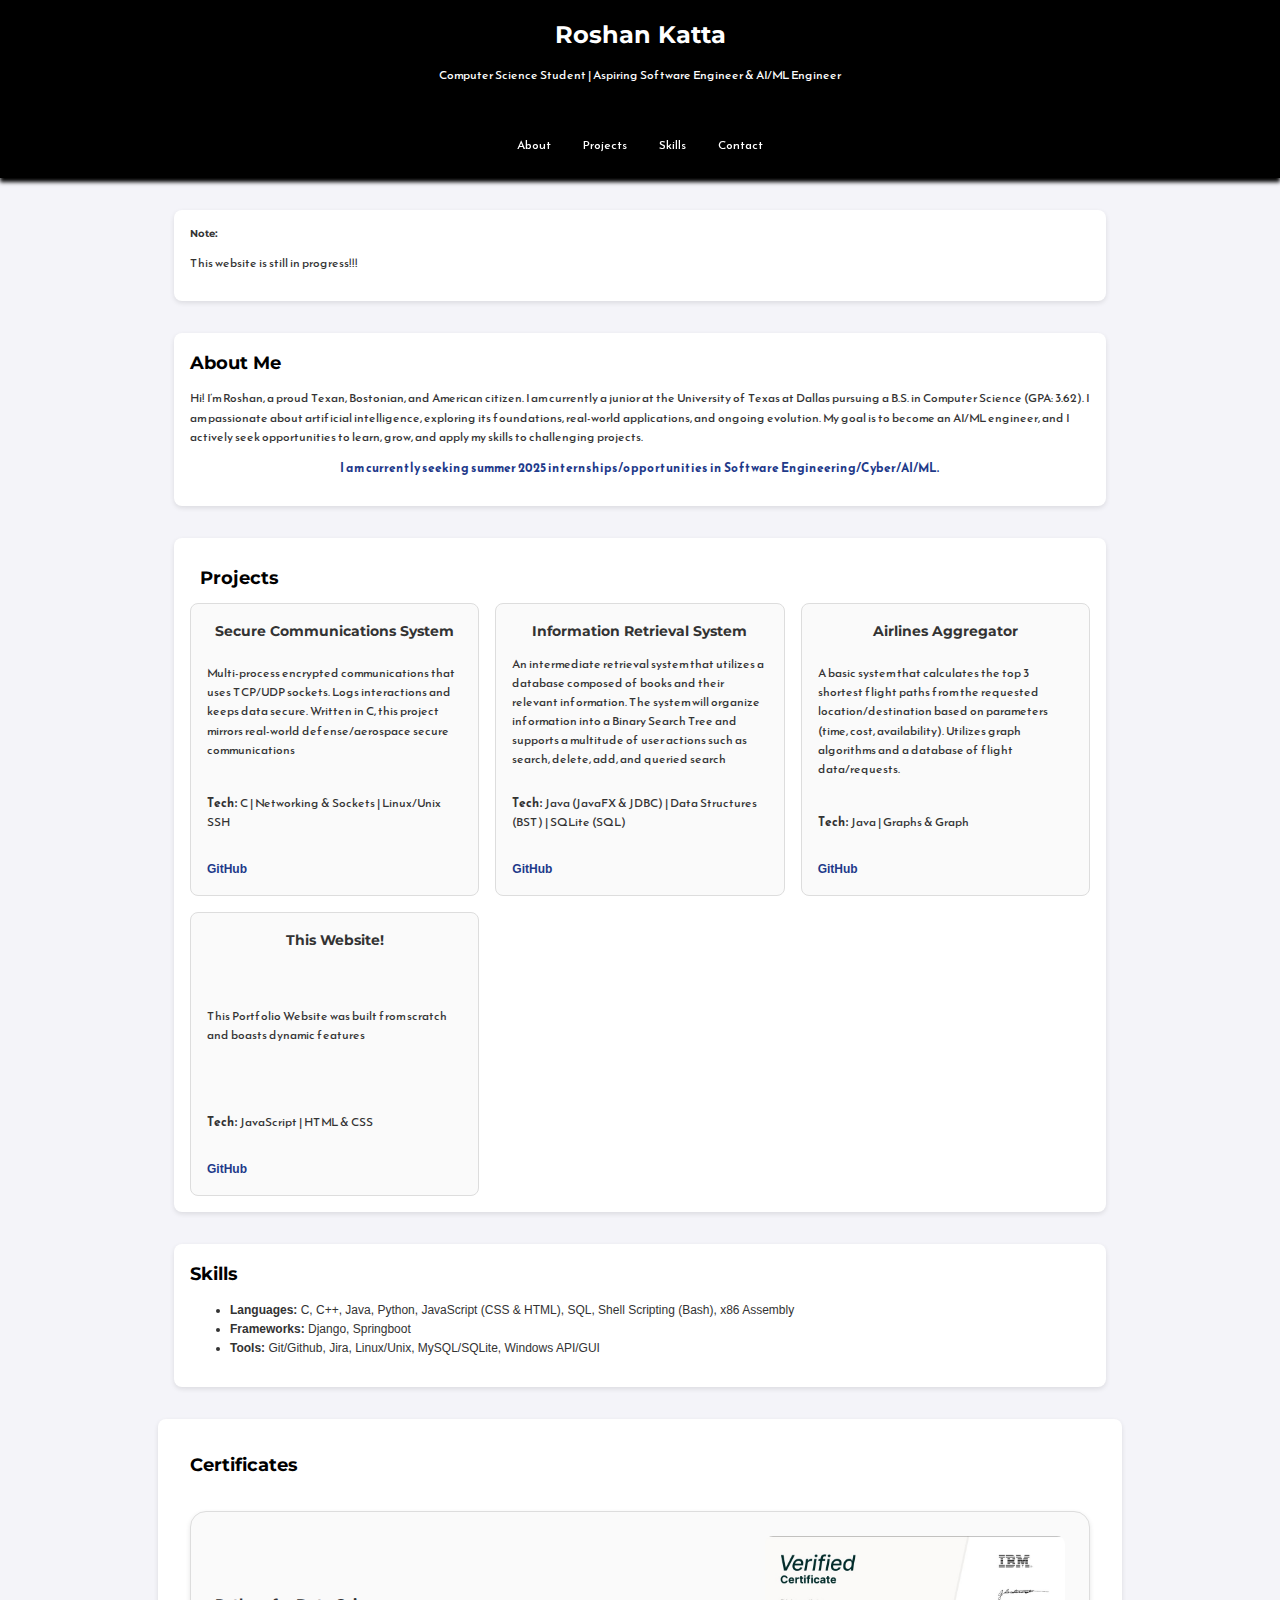
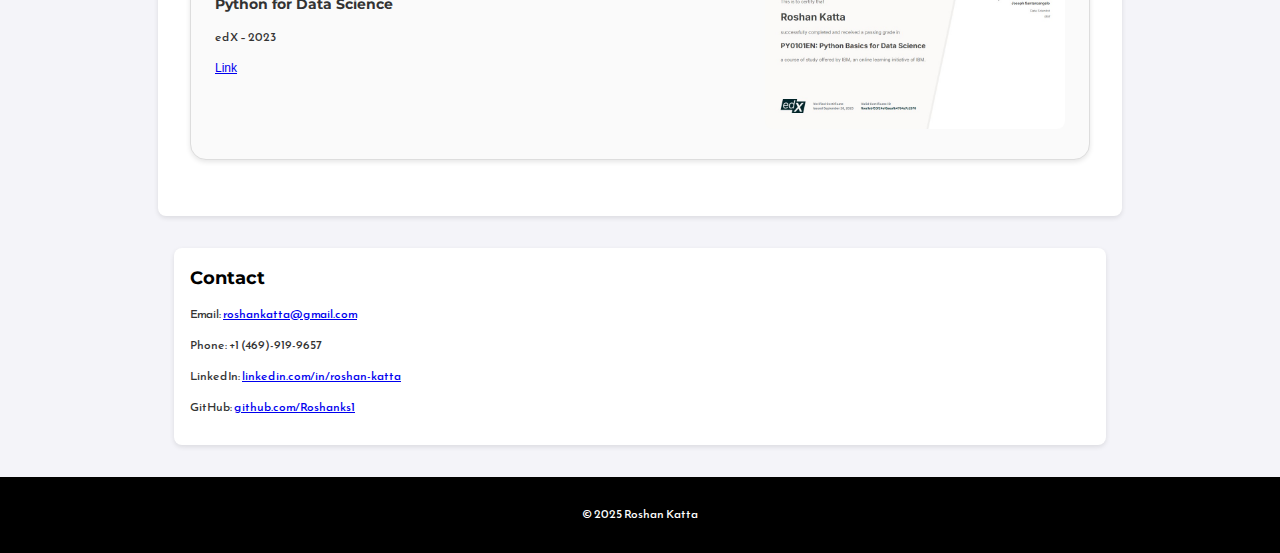
<file: portfolio.html>
<!DOCTYPE html>
<html lang="en">
<head>
  <meta charset="UTF-8">
  <meta name="viewport" content="width=device-width, initial-scale=1.0">
  <title>Roshan Katta | Portfolio</title>
  <link rel="stylesheet" href="styles/styles.css">
  <link rel="preconnect" href="https://fonts.googleapis.com">
  <link rel="preconnect" href="https://fonts.googleapis.com">
  <link rel="preconnect" href="https://fonts.gstatic.com" crossorigin>
  <link href="https://fonts.googleapis.com/css2?family=Montserrat:ital,wght@0,100..900;1,100..900&family=Reem+Kufi:wght@400..700&display=swap" rel="stylesheet">
</head>
<body>
  <header>
    <h1>Roshan Katta</h1>
    <p>Computer Science Student | Aspiring Software Engineer & AI/ML Engineer</p>
  </header>

    <nav>
      <a href="#about">About</a>
      <a href="#projects">Projects</a>
      <a href="#skills">Skills</a>
      <a href="#contact">Contact</a>
    </nav>

  <section id="In Progress">
    <h5>Note:</h5>
    <p>This website is still in progress!!!</p>
  </section>

  <section id="about">
    <h2>About Me</h2>
    <p>
      Hi! I’m Roshan, a proud Texan, Bostonian, and American citizen. 
      I am currently a junior at the University of Texas at Dallas pursuing a B.S. in Computer Science (GPA: 3.62). 
      I am passionate about artificial intelligence, exploring its foundations, real-world applications, and ongoing evolution. My goal is to become an AI/ML engineer, and I actively seek opportunities to learn, grow, and apply my skills to challenging projects.
    </p>
    <p class="emphasize">
      I am currently seeking summer 2025 internships/opportunities in Software Engineering/Cyber/AI/ML.
    </p>
  </section>

  <section id="projects">
    <h2>Projects</h2>
    <div class="projects">

    <div class="project-card">
        <h3>Secure Communications System</h3>
        <p>Multi-process encrypted communications that uses TCP/UDP sockets. Logs interactions and keeps data secure. Written in C, this project mirrors real-world defense/aerospace secure communications</p>
      <div class ="project-footer">
            <p><strong>Tech:</strong>  C | Networking & Sockets | Linux/Unix SSH</p>
            <a href="https://github.com/Roshanks1/Linux-Networking-Sockets" target="_blank">GitHub</a>
        </div>
    </div>

    <div class="project-card">
        <h3>Information Retrieval System</h3>
        <p> An intermediate retrieval system that utilizes a database composed of books and their relevant information. The system will organize information into a Binary Search Tree and supports a multitude of user actions such as search, delete, add, and queried search</p>
      <div class ="project-footer">
           <p><strong>Tech:</strong>  Java (JavaFX & JDBC) | Data Structures (BST) | SQLite (SQL) </p>
            <a href="https://github.com/Roshanks1/Information-Retrieval-System-BST-" target="_blank">GitHub</a>
        </div> 
    </div>
        

    <div class="project-card">
        <h3>Airlines Aggregator</h3>
        <p> A basic system that calculates the top 3 shortest flight paths from the requested location/destination based on parameters (time, cost, availability). Utilizes graph algorithms and a database of flight data/requests. </p>
      <div class ="project-footer">
            <p><strong>Tech:</strong>  Java | Graphs & Graph </p>
            <a href="https://github.com/Roshanks1/Airline-Database-DFS-Graphs" target="_blank">GitHub</a>
        </div>
    </div>
        

      <div class="project-card">
        <h3>This Website!</h3>
        <p>This Portfolio Website was built from scratch and boasts dynamic features</p>
      <div class ="project-footer">
          <p><strong>Tech:</strong> JavaScript | HTML & CSS </p>
            <a href="https://github.com/Roshanks1/Portfolio-Website" target="_blank">GitHub</a>
        </div>  
      </div>
    </div>
  </section>

  <section id="skills">
    <h2>Skills</h2>
    <ul>
      <li><strong>Languages:</strong> C, C++, Java, Python, JavaScript (CSS & HTML), SQL, Shell Scripting (Bash), x86 Assembly</li>
      <li><strong>Frameworks:</strong> Django, Springboot</li>
      <li><strong>Tools:</strong> Git/Github, Jira, Linux/Unix, MySQL/SQLite, Windows API/GUI</li>
    </ul>
  </section>

  <section class="certs">
    <h2 class="text-2xl font-bold mb-6">Certificates</h2>

    <section class="cert-item">
      <div class="cert-text">
        <h3 class="font-semibold">Python for Data Science</h3>
        <p class="text-sm text-gray-600">edX – 2023</p>
        <a href="https://courses.edx.org/certificates/fbee1ebf53f24ef8aeafb4794a7c2870" target="_blank">Link</a>
      </div>
      <div class="cert-image">
        <img src="images/PythonCert.jpg" alt="Python Basics for Data Science" class="certificate-image" width="300" height="200">
      </div>
    </section>

  </section>





  <section id="contact">
    <h2>Contact</h2>
    <p>Email: <a href="mailto:roshankatta@gmail.com">roshankatta@gmail.com</a></p>
    <p>Phone: +1 (469)-919-9657</p>
    <p>LinkedIn: <a href="https://linkedin.com/in/roshan-katta" target="_blank">linkedin.com/in/roshan-katta</a></p>
    <p>GitHub: <a href="https://github.com/Roshanks1" target="_blank">github.com/Roshanks1</a></p>
  </section>

  <footer>
    <p>© 2025 Roshan Katta</p>
  </footer>
</body>
</html>
</file>
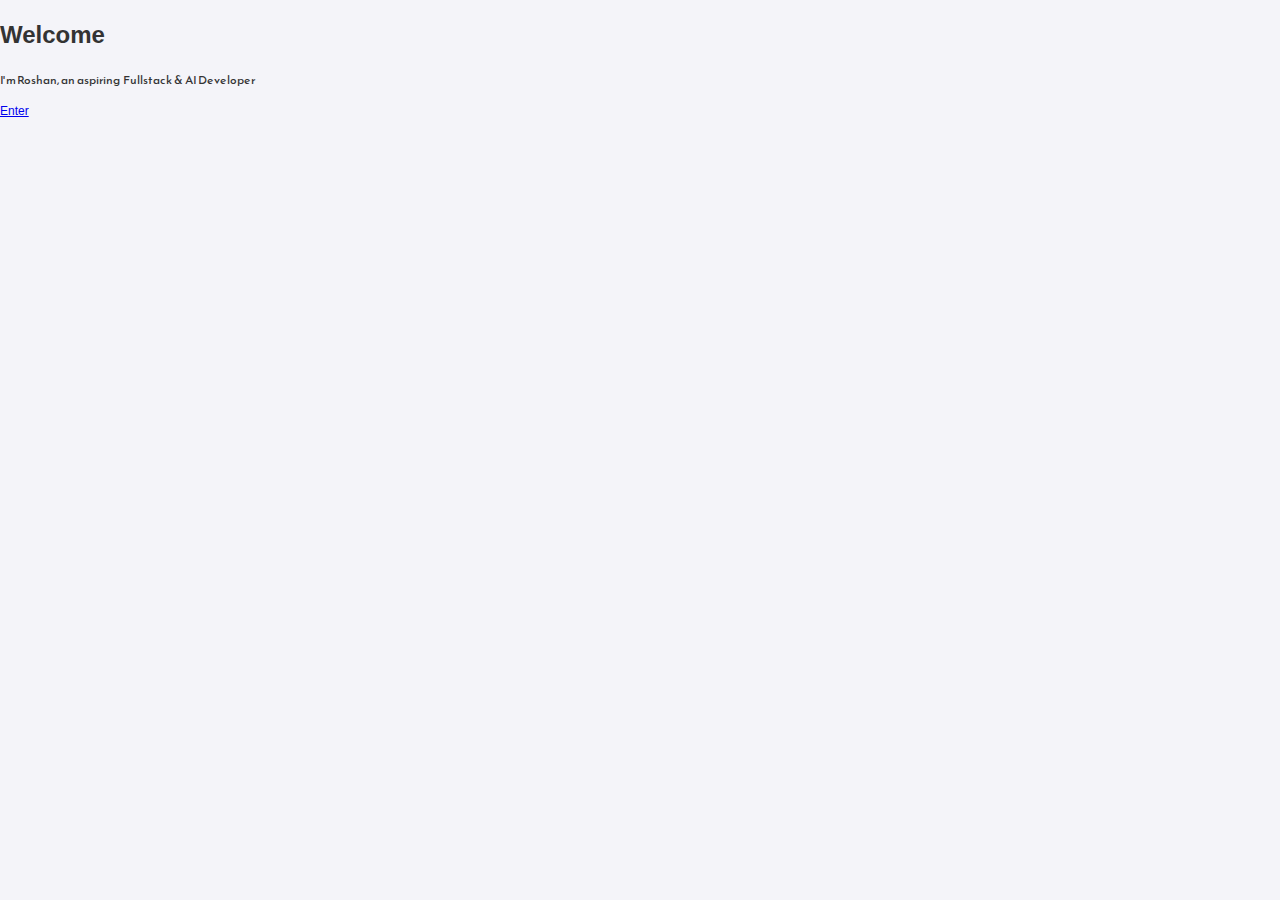
<file: welcome.html>
<!DOCTYPE html>
<html lang="en">
<head>
  <meta charset="UTF-8">
  <meta name="viewport" content="width=device-width, initial-scale=1.0">
  <title>Welcome</title>
  <link rel="stylesheet" href="styles/styles.css">
  <link rel="preconnect" href="https://fonts.googleapis.com">
  <link rel="preconnect" href="https://fonts.googleapis.com">
  <link rel="preconnect" href="https://fonts.gstatic.com" crossorigin>
  <link href="https://fonts.googleapis.com/css2?family=Montserrat:ital,wght@0,100..900;1,100..900&family=Reem+Kufi:wght@400..700&display=swap" rel="stylesheet">
</head>
</head>

<body>

</body>
    <div class = "welcome-container">
        <h1>Welcome</h1>
        <p>I'm Roshan, an aspiring Fullstack & AI Developer</p>
        <a href="portfolio.html" class="enter-button">Enter</a>
    </div>
</html>
</file>
<file: styles/styles.css>
/* Welcome Page Styling */
.welcome-header {
  text-align: center;
  font-size: 6rem;
  color: white;
  margin-top: 50px;         /* space above header */
  font-family: 'Montserrat', sans-serif;
  z-index: 1;               /* above particles */
  position: relative;
}
.welcome-section {
  position: relative;       /* above particles */
  z-index: 1;
  width: 300px;             /* adjust as needed */
  height: 200px;            /* adjust as needed */
  margin: 50px auto;       /* centers horizontally, adjust vertical spacing */
  background-color: rgba(17, 17, 17, 0.85); /* slightly opaque rectangle */
  border-radius: 20px;
  display: flex;
  flex-direction: column;
  justify-content: center;
  align-items: center;
  text-align: center;
  color: white;
}
.welcome-section a {
  font-family: reem kufi, sans-serif;
}
.welcome-section h1 {
  font-size: 8rem;
  font-family: 'Montserrat', sans-serif;
}
.welcome-section p {
  font-family: 'reem kufi', sans-serif;
}
/* Welcome Page Styling End */

/* Background */
body {
  margin: 0;
  font: normal 75% Arial, Helvetica, sans-serif;
}
canvas {
  display: block;
  vertical-align: bottom;
} /* ---- particles.js container ---- */
#particles-js {
  position: fixed;
  z-index: 0;
  width: 100%;
  height: 100%;
  background-color: #000000;
  background-image: url("");
  background-repeat: no-repeat;
  background-size: cover;
  background-position: 50% 50%;
  top: 0;
  pointer-events: auto;

} /* ---- stats.js ---- */
.count-particles {
  background: #000022;
  position: absolute;
  top: 48px;
  left: 0;
  width: 80px;
  color: #13e8e9;
  font-size: 0.8em;
  text-align: left;
  text-indent: 4px;
  line-height: 14px;
  padding-bottom: 2px;
  font-family: Helvetica, Arial, sans-serif;
  font-weight: bold;
}
.js-count-particles {
  font-size: 1.1em;
}
#stats,
.count-particles {
  -webkit-user-select: none;
  margin-top: 5px;
  margin-left: 5px;
}
#stats {
  border-radius: 3px 3px 0 0;
  overflow: hidden;
}
.count-particles {
  border-radius: 0 0 3px 3px;
}
/* Background End */


/* Image Styling */
.certs {
  padding: 2rem;
}

.cert-item {
  display: flex;
  align-items: center;
  gap: 1.5rem;                /* space between text and image */
  border: 1px solid #ddd;      /* border for the section */
  border-radius: 1rem;         /* rounded corners */
  padding: 1.5rem;             /* spacing inside the border */
  margin-bottom: 1.5rem;       /* space between certificates */
  background: #fafafa;      /* optional: white background */
}

.cert-text {
  flex: 1;                     /* text takes available space */
}

.cert-image img {
  max-width: auto;            /* image sizing */
  height: auto;
  border-radius: 0.5rem;       /* optional styling */
}
/* Image Styling End */


.emphasize {
  text-align: center;
  font-weight: bold;
  color: #1e3a8a;
}

body {
  font-family: Arial, sans-serif;
  margin: 0;
  padding: 0;
  line-height: 1.6;
  background-color: #f4f4f9;
  color: #333;
}
header {
  background: #000000;
  color: white;
  padding: 1rem 2rem;
  text-align: center;
}
header h1, h2, h3, h4, h5, h6 {
  font-family: 'Montserrat', sans-serif;
  margin: 0;
}
p {
  font-family: Reem Kufi, sans-serif;
}
nav {
    position: sticky;
    position: -webkit-sticky;
    top: 0;
    display: flex;
    justify-content: center;
    align-items: center;
    height: 4rem;
    background-color: rgb(0, 0, 0);
    backdrop-filter: blur(8px);
    box-shadow: 0 4px 4px rgb(0, 0, 0);
    z-index: 99999999999;
    font-family: reem kufi, sans-serif;
}
nav a {
  color: white;
  margin: 0 1rem;
  text-decoration: none;
}
nav a:hover {
  text-decoration: underline;
}
section {
  max-width: 900px;
  margin: 2rem auto;
  padding: 1rem;
  background: white;
  border-radius: 8px;
  box-shadow: 0 2px 5px rgba(0,0,0,0.1);
  scroll-margin-top: 250px;
}
h2 {
  color: #000000;
}
#projects h2 {
  padding: 10px;
  text-align: left;
}
.projects {
  display: grid;
  grid-template-columns: repeat(auto-fit, minmax(250px, 1fr));
  gap: 1rem;
}
.project-card {
  display: flex;
  flex-direction: column;   /* stack items vertically */
  justify-content: space-between; /* push link to bottom */
  border: 1px solid #ddd;
  border-radius: 8px;
  padding: 1rem;
  background: #fafafa;
  min-height: 250px;  /* ensures a consistent minimum height */
}
.project-card h3 {
  text-align: center;
}
.project-card a { /* Link styling */
  margin-top: auto;  /* ensures the link is always at the bottom */
  display: inline-block;
  margin-top: 1rem;
  color: #1e3a8a;
  text-decoration: none;
  font-weight: bold;
}
.project-card a:hover {
  text-decoration: underline;
}

footer {
  text-align: center;
  padding: 1rem;
  background: #000000;
  color: white;
  margin-top: 2rem;
}
</file>
